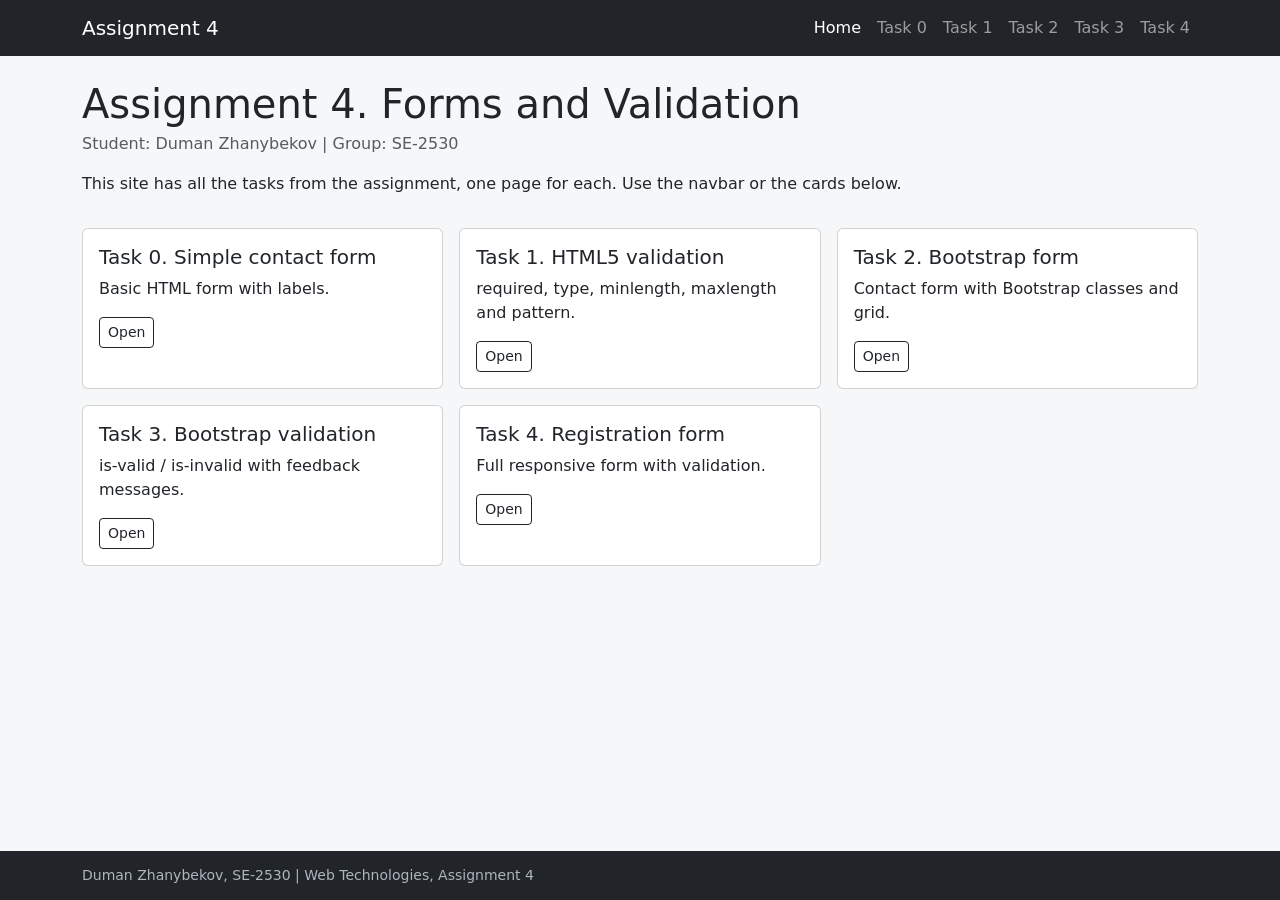
<file: index.html>
<!DOCTYPE html>
<html lang="en">
<head>
  <meta charset="UTF-8">
  <meta name="viewport" content="width=device-width, initial-scale=1">
  <title>Home | Assignment 4</title>
  <link href="https://cdn.jsdelivr.net/npm/bootstrap@5.3.3/dist/css/bootstrap.min.css" rel="stylesheet">
  <link href="css/style.css" rel="stylesheet">
</head>
<body>
  <nav class="navbar navbar-expand-lg navbar-dark bg-dark">
    <div class="container">
      <a class="navbar-brand" href="index.html">Assignment 4</a>
      <button class="navbar-toggler" type="button" data-bs-toggle="collapse" data-bs-target="#mainNav" aria-controls="mainNav" aria-expanded="false" aria-label="Toggle navigation">
        <span class="navbar-toggler-icon"></span>
      </button>
      <div class="collapse navbar-collapse" id="mainNav">
        <ul class="navbar-nav ms-auto">
          <li class="nav-item"><a class="nav-link active" href="index.html" aria-current="page">Home</a></li>
          <li class="nav-item"><a class="nav-link" href="task0.html">Task 0</a></li>
          <li class="nav-item"><a class="nav-link" href="task1.html">Task 1</a></li>
          <li class="nav-item"><a class="nav-link" href="task2.html">Task 2</a></li>
          <li class="nav-item"><a class="nav-link" href="task3.html">Task 3</a></li>
          <li class="nav-item"><a class="nav-link" href="task4.html">Task 4</a></li>
        </ul>
      </div>
    </div>
  </nav>

  <main class="container my-4">
    <h1 class="mb-1">Assignment 4. Forms and Validation</h1>
    <p class="text-muted">Student: Duman Zhanybekov | Group: SE-2530</p>
    <p>This site has all the tasks from the assignment, one page for each. Use the navbar or the cards below.</p>

    <div class="row g-3 mt-2">
      <div class="col-12 col-md-6 col-lg-4">
        <div class="card h-100">
          <div class="card-body">
            <h2 class="h5 card-title">Task 0. Simple contact form</h2>
            <p class="card-text">Basic HTML form with labels.</p>
            <a href="task0.html" class="btn btn-outline-dark btn-sm">Open</a>
          </div>
        </div>
      </div>
      <div class="col-12 col-md-6 col-lg-4">
        <div class="card h-100">
          <div class="card-body">
            <h2 class="h5 card-title">Task 1. HTML5 validation</h2>
            <p class="card-text">required, type, minlength, maxlength and pattern.</p>
            <a href="task1.html" class="btn btn-outline-dark btn-sm">Open</a>
          </div>
        </div>
      </div>
      <div class="col-12 col-md-6 col-lg-4">
        <div class="card h-100">
          <div class="card-body">
            <h2 class="h5 card-title">Task 2. Bootstrap form</h2>
            <p class="card-text">Contact form with Bootstrap classes and grid.</p>
            <a href="task2.html" class="btn btn-outline-dark btn-sm">Open</a>
          </div>
        </div>
      </div>
      <div class="col-12 col-md-6 col-lg-4">
        <div class="card h-100">
          <div class="card-body">
            <h2 class="h5 card-title">Task 3. Bootstrap validation</h2>
            <p class="card-text">is-valid / is-invalid with feedback messages.</p>
            <a href="task3.html" class="btn btn-outline-dark btn-sm">Open</a>
          </div>
        </div>
      </div>
      <div class="col-12 col-md-6 col-lg-4">
        <div class="card h-100">
          <div class="card-body">
            <h2 class="h5 card-title">Task 4. Registration form</h2>
            <p class="card-text">Full responsive form with validation.</p>
            <a href="task4.html" class="btn btn-outline-dark btn-sm">Open</a>
          </div>
        </div>
      </div>
    </div>
  </main>

  <footer class="footer-bar">
    <div class="container">Duman Zhanybekov, SE-2530 | Web Technologies, Assignment 4</div>
  </footer>

  <script src="https://cdn.jsdelivr.net/npm/bootstrap@5.3.3/dist/js/bootstrap.bundle.min.js"></script>
</body>
</html>
</file>
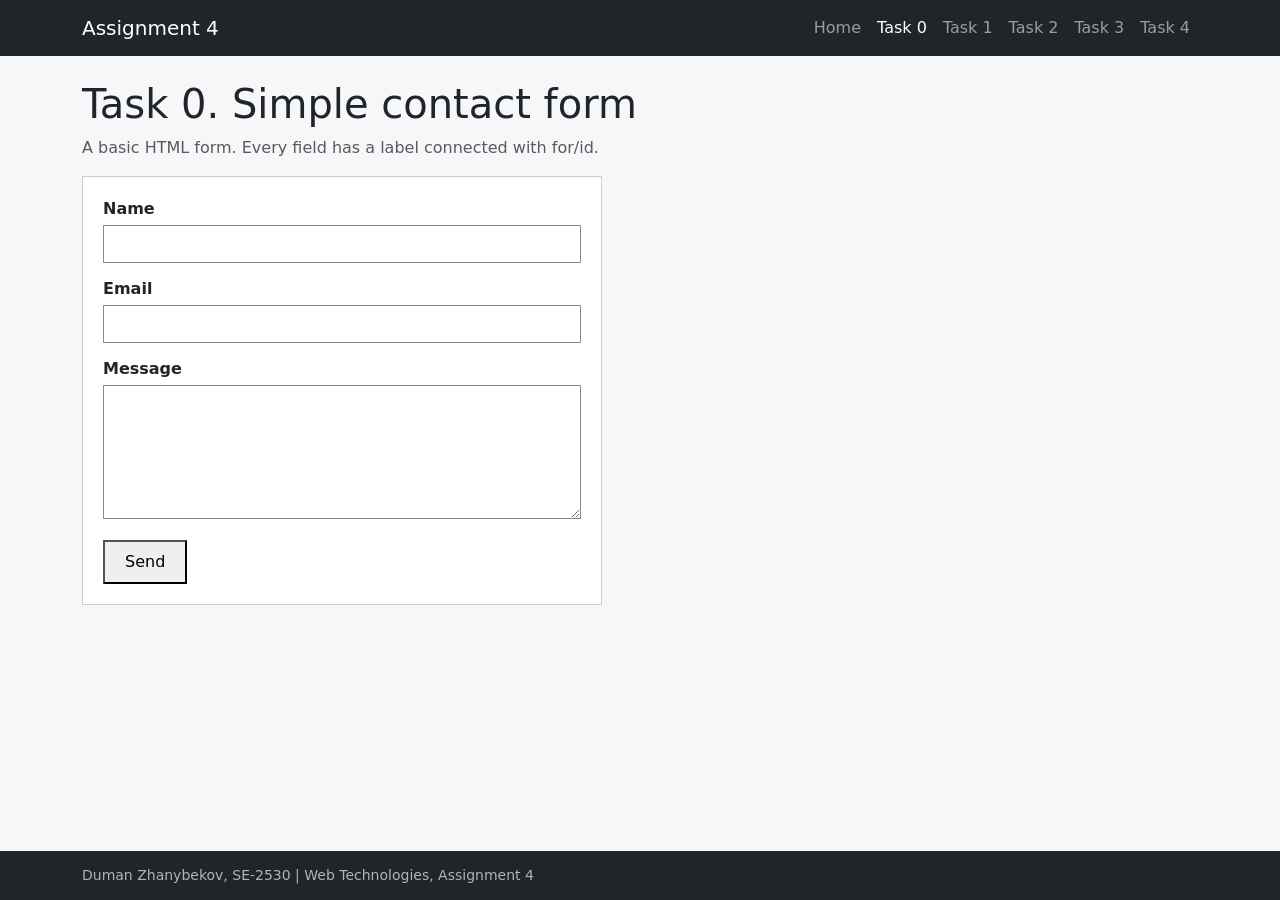
<file: task0.html>
<!DOCTYPE html>
<html lang="en">
<head>
  <meta charset="UTF-8">
  <meta name="viewport" content="width=device-width, initial-scale=1">
  <title>Task 0 | Assignment 4</title>
  <link href="https://cdn.jsdelivr.net/npm/bootstrap@5.3.3/dist/css/bootstrap.min.css" rel="stylesheet">
  <link href="css/style.css" rel="stylesheet">
</head>
<body>
  <nav class="navbar navbar-expand-lg navbar-dark bg-dark">
    <div class="container">
      <a class="navbar-brand" href="index.html">Assignment 4</a>
      <button class="navbar-toggler" type="button" data-bs-toggle="collapse" data-bs-target="#mainNav" aria-controls="mainNav" aria-expanded="false" aria-label="Toggle navigation">
        <span class="navbar-toggler-icon"></span>
      </button>
      <div class="collapse navbar-collapse" id="mainNav">
        <ul class="navbar-nav ms-auto">
          <li class="nav-item"><a class="nav-link" href="index.html">Home</a></li>
          <li class="nav-item"><a class="nav-link active" href="task0.html" aria-current="page">Task 0</a></li>
          <li class="nav-item"><a class="nav-link" href="task1.html">Task 1</a></li>
          <li class="nav-item"><a class="nav-link" href="task2.html">Task 2</a></li>
          <li class="nav-item"><a class="nav-link" href="task3.html">Task 3</a></li>
          <li class="nav-item"><a class="nav-link" href="task4.html">Task 4</a></li>
        </ul>
      </div>
    </div>
  </nav>

  <main class="container my-4">
    <h1>Task 0. Simple contact form</h1>
    <p class="text-muted">A basic HTML form. Every field has a label connected with for/id.</p>

    <form class="plain-form" action="#" method="post">
      <div class="field">
        <label for="name">Name</label>
        <input type="text" id="name" name="name">
      </div>

      <div class="field">
        <label for="email">Email</label>
        <input type="email" id="email" name="email">
      </div>

      <div class="field">
        <label for="message">Message</label>
        <textarea id="message" name="message" rows="5"></textarea>
      </div>

      <button type="submit">Send</button>
    </form>
  </main>

  <footer class="footer-bar">
    <div class="container">Duman Zhanybekov, SE-2530 | Web Technologies, Assignment 4</div>
  </footer>

  <script src="https://cdn.jsdelivr.net/npm/bootstrap@5.3.3/dist/js/bootstrap.bundle.min.js"></script>
</body>
</html>
</file>
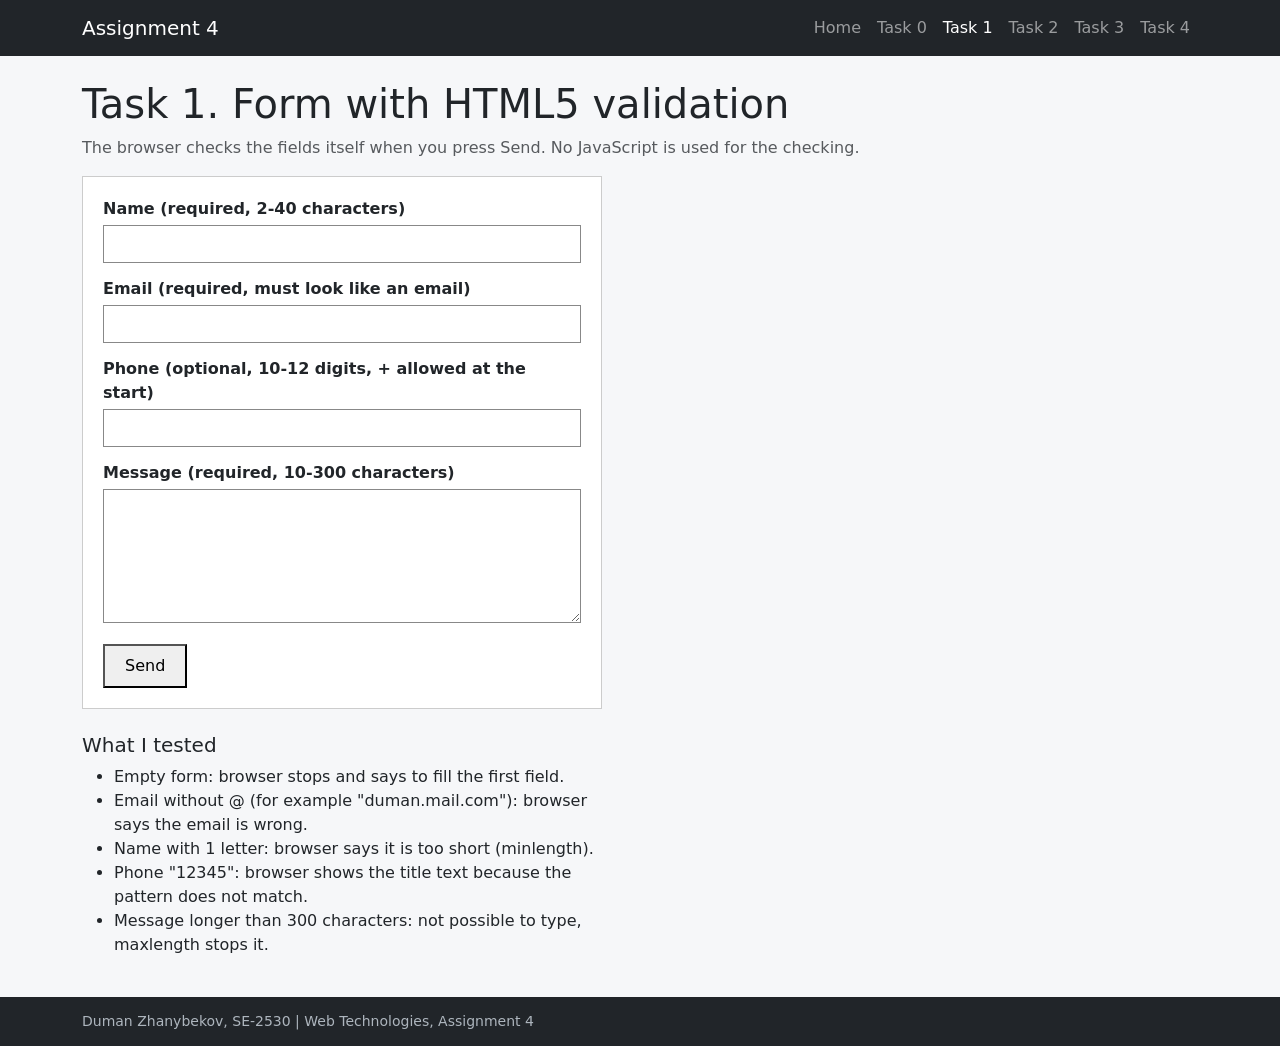
<file: task1.html>
<!DOCTYPE html>
<html lang="en">
<head>
  <meta charset="UTF-8">
  <meta name="viewport" content="width=device-width, initial-scale=1">
  <title>Task 1 | Assignment 4</title>
  <link href="https://cdn.jsdelivr.net/npm/bootstrap@5.3.3/dist/css/bootstrap.min.css" rel="stylesheet">
  <link href="css/style.css" rel="stylesheet">
</head>
<body>
  <nav class="navbar navbar-expand-lg navbar-dark bg-dark">
    <div class="container">
      <a class="navbar-brand" href="index.html">Assignment 4</a>
      <button class="navbar-toggler" type="button" data-bs-toggle="collapse" data-bs-target="#mainNav" aria-controls="mainNav" aria-expanded="false" aria-label="Toggle navigation">
        <span class="navbar-toggler-icon"></span>
      </button>
      <div class="collapse navbar-collapse" id="mainNav">
        <ul class="navbar-nav ms-auto">
          <li class="nav-item"><a class="nav-link" href="index.html">Home</a></li>
          <li class="nav-item"><a class="nav-link" href="task0.html">Task 0</a></li>
          <li class="nav-item"><a class="nav-link active" href="task1.html" aria-current="page">Task 1</a></li>
          <li class="nav-item"><a class="nav-link" href="task2.html">Task 2</a></li>
          <li class="nav-item"><a class="nav-link" href="task3.html">Task 3</a></li>
          <li class="nav-item"><a class="nav-link" href="task4.html">Task 4</a></li>
        </ul>
      </div>
    </div>
  </nav>

  <main class="container my-4">
    <h1>Task 1. Form with HTML5 validation</h1>
    <p class="text-muted">The browser checks the fields itself when you press Send. No JavaScript is used for the checking.</p>

    <form class="plain-form" id="form1" action="#" method="post">
      <div class="field">
        <label for="name">Name (required, 2-40 characters)</label>
        <input type="text" id="name" name="name" required minlength="2" maxlength="40">
      </div>

      <div class="field">
        <label for="email">Email (required, must look like an email)</label>
        <input type="email" id="email" name="email" required maxlength="60">
      </div>

      <div class="field">
        <label for="phone">Phone (optional, 10-12 digits, + allowed at the start)</label>
        <input type="tel" id="phone" name="phone" pattern="\+?[0-9]{10,12}" title="10 to 12 digits, for example +77011234567">
      </div>

      <div class="field">
        <label for="message">Message (required, 10-300 characters)</label>
        <textarea id="message" name="message" rows="5" required minlength="10" maxlength="300"></textarea>
      </div>

      <button type="submit">Send</button>
    </form>

    <div id="ok" class="ok-box" hidden>All fields are valid, the form was accepted.</div>

    <div class="test-box">
      <h2>What I tested</h2>
      <ul>
        <li>Empty form: browser stops and says to fill the first field.</li>
        <li>Email without @ (for example "duman.mail.com"): browser says the email is wrong.</li>
        <li>Name with 1 letter: browser says it is too short (minlength).</li>
        <li>Phone "12345": browser shows the title text because the pattern does not match.</li>
        <li>Message longer than 300 characters: not possible to type, maxlength stops it.</li>
      </ul>
    </div>
  </main>

  <footer class="footer-bar">
    <div class="container">Duman Zhanybekov, SE-2530 | Web Technologies, Assignment 4</div>
  </footer>

  <script src="https://cdn.jsdelivr.net/npm/bootstrap@5.3.3/dist/js/bootstrap.bundle.min.js"></script>
<script src="js/task1.js"></script>
</body>
</html>
</file>
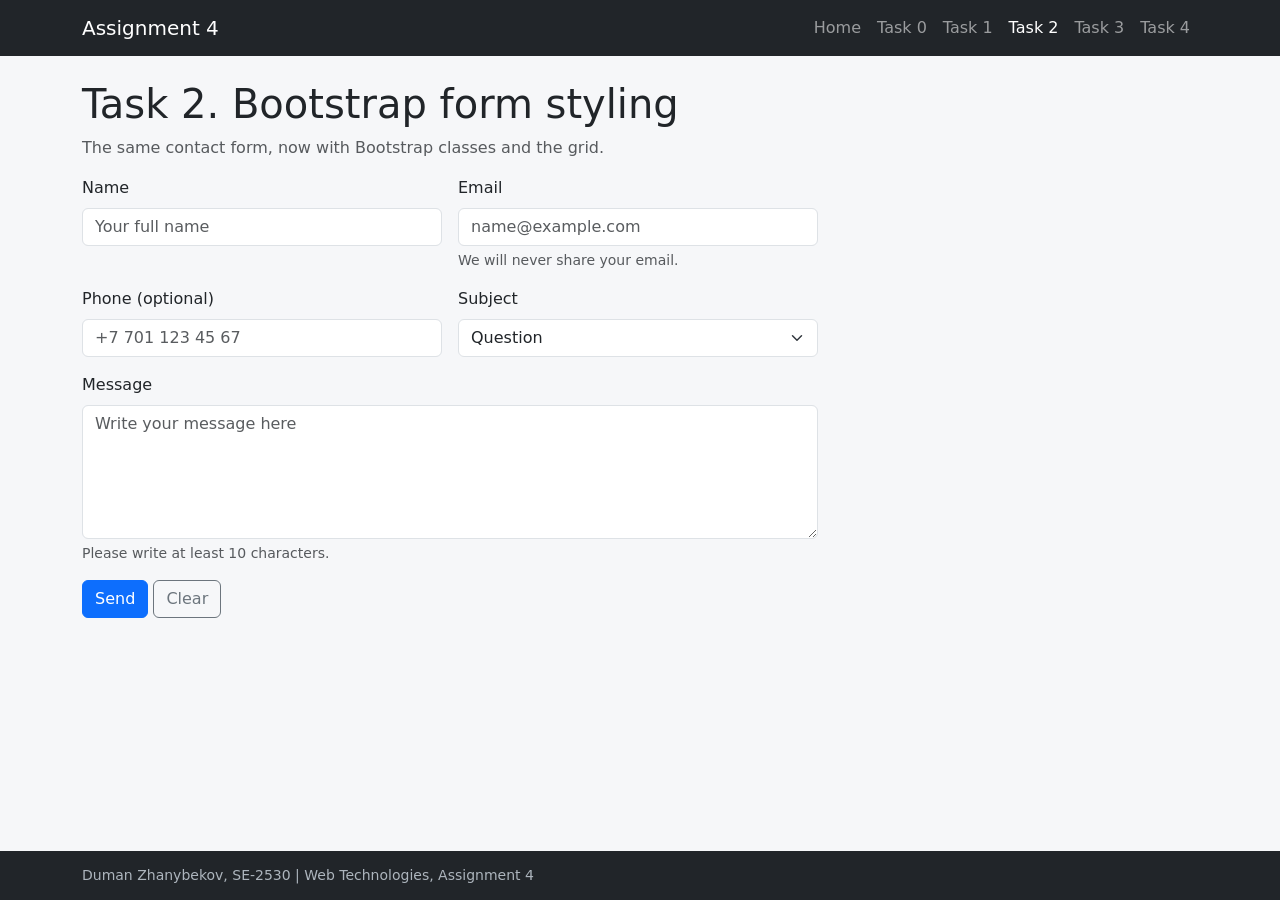
<file: task2.html>
<!DOCTYPE html>
<html lang="en">
<head>
  <meta charset="UTF-8">
  <meta name="viewport" content="width=device-width, initial-scale=1">
  <title>Task 2 | Assignment 4</title>
  <link href="https://cdn.jsdelivr.net/npm/bootstrap@5.3.3/dist/css/bootstrap.min.css" rel="stylesheet">
  <link href="css/style.css" rel="stylesheet">
</head>
<body>
  <nav class="navbar navbar-expand-lg navbar-dark bg-dark">
    <div class="container">
      <a class="navbar-brand" href="index.html">Assignment 4</a>
      <button class="navbar-toggler" type="button" data-bs-toggle="collapse" data-bs-target="#mainNav" aria-controls="mainNav" aria-expanded="false" aria-label="Toggle navigation">
        <span class="navbar-toggler-icon"></span>
      </button>
      <div class="collapse navbar-collapse" id="mainNav">
        <ul class="navbar-nav ms-auto">
          <li class="nav-item"><a class="nav-link" href="index.html">Home</a></li>
          <li class="nav-item"><a class="nav-link" href="task0.html">Task 0</a></li>
          <li class="nav-item"><a class="nav-link" href="task1.html">Task 1</a></li>
          <li class="nav-item"><a class="nav-link active" href="task2.html" aria-current="page">Task 2</a></li>
          <li class="nav-item"><a class="nav-link" href="task3.html">Task 3</a></li>
          <li class="nav-item"><a class="nav-link" href="task4.html">Task 4</a></li>
        </ul>
      </div>
    </div>
  </nav>

  <main class="container my-4">
    <h1>Task 2. Bootstrap form styling</h1>
    <p class="text-muted">The same contact form, now with Bootstrap classes and the grid.</p>

    <div class="row">
      <div class="col-12 col-lg-8">
        <form id="form2" action="#" method="post">
          <div class="row g-3">
            <div class="col-12 col-md-6">
              <label for="name" class="form-label">Name</label>
              <input type="text" class="form-control" id="name" name="name" placeholder="Your full name">
            </div>

            <div class="col-12 col-md-6">
              <label for="email" class="form-label">Email</label>
              <input type="email" class="form-control" id="email" name="email" placeholder="name@example.com" aria-describedby="emailHelp">
              <div id="emailHelp" class="form-text">We will never share your email.</div>
            </div>

            <div class="col-12 col-md-6">
              <label for="phone" class="form-label">Phone (optional)</label>
              <input type="tel" class="form-control" id="phone" name="phone" placeholder="+7 701 123 45 67">
            </div>

            <div class="col-12 col-md-6">
              <label for="subject" class="form-label">Subject</label>
              <select class="form-select" id="subject" name="subject">
                <option selected>Question</option>
                <option>Feedback</option>
                <option>Problem</option>
                <option>Other</option>
              </select>
            </div>

            <div class="col-12">
              <label for="message" class="form-label">Message</label>
              <textarea class="form-control" id="message" name="message" rows="5" placeholder="Write your message here" aria-describedby="msgHelp"></textarea>
              <div id="msgHelp" class="form-text">Please write at least 10 characters.</div>
            </div>

            <div class="col-12">
              <button type="submit" class="btn btn-primary">Send</button>
              <button type="reset" class="btn btn-outline-secondary">Clear</button>
            </div>
          </div>
        </form>
      </div>
    </div>
  </main>

  <footer class="footer-bar">
    <div class="container">Duman Zhanybekov, SE-2530 | Web Technologies, Assignment 4</div>
  </footer>

  <script src="https://cdn.jsdelivr.net/npm/bootstrap@5.3.3/dist/js/bootstrap.bundle.min.js"></script>
<script src="js/task2.js"></script>
</body>
</html>
</file>
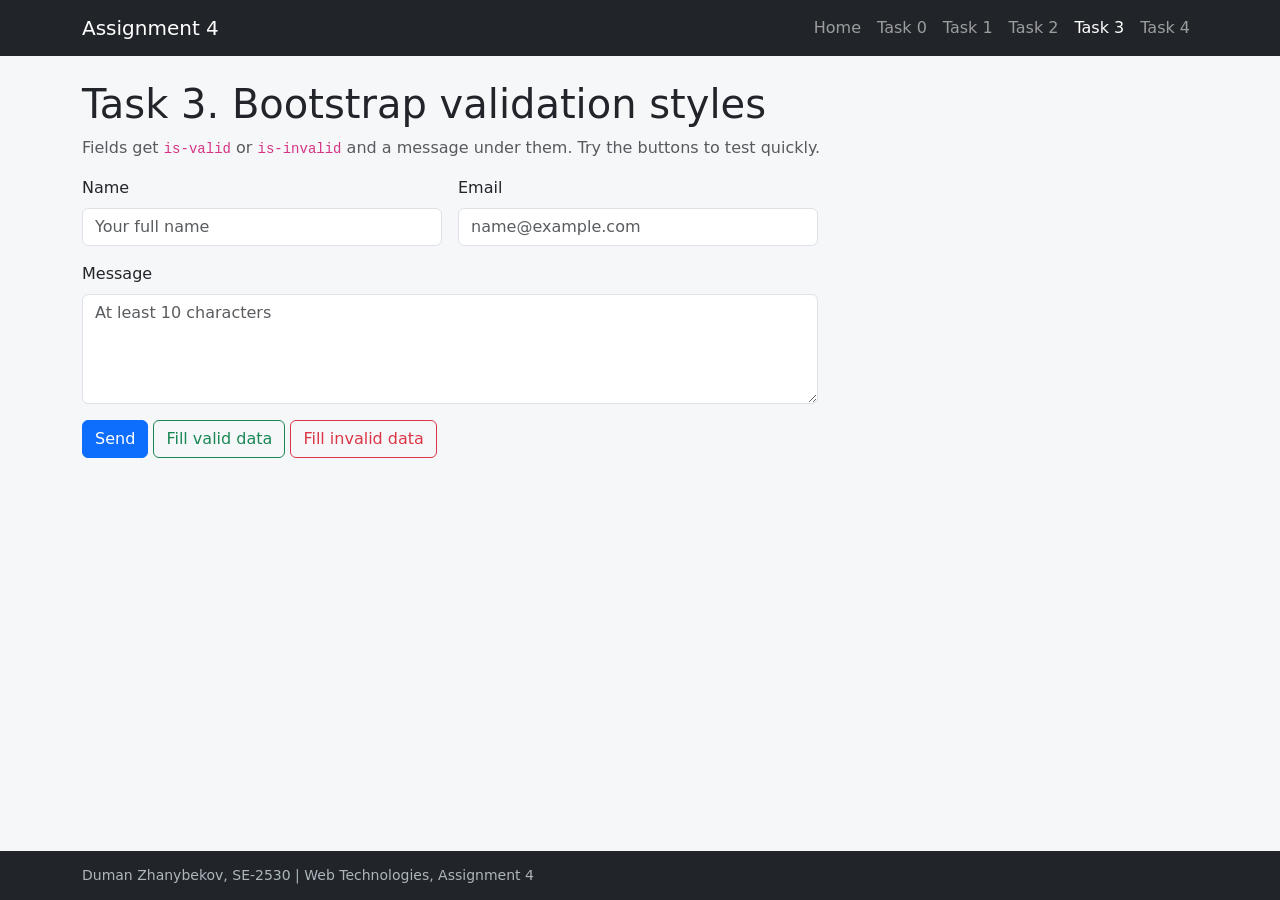
<file: task3.html>
<!DOCTYPE html>
<html lang="en">
<head>
  <meta charset="UTF-8">
  <meta name="viewport" content="width=device-width, initial-scale=1">
  <title>Task 3 | Assignment 4</title>
  <link href="https://cdn.jsdelivr.net/npm/bootstrap@5.3.3/dist/css/bootstrap.min.css" rel="stylesheet">
  <link href="css/style.css" rel="stylesheet">
</head>
<body>
  <nav class="navbar navbar-expand-lg navbar-dark bg-dark">
    <div class="container">
      <a class="navbar-brand" href="index.html">Assignment 4</a>
      <button class="navbar-toggler" type="button" data-bs-toggle="collapse" data-bs-target="#mainNav" aria-controls="mainNav" aria-expanded="false" aria-label="Toggle navigation">
        <span class="navbar-toggler-icon"></span>
      </button>
      <div class="collapse navbar-collapse" id="mainNav">
        <ul class="navbar-nav ms-auto">
          <li class="nav-item"><a class="nav-link" href="index.html">Home</a></li>
          <li class="nav-item"><a class="nav-link" href="task0.html">Task 0</a></li>
          <li class="nav-item"><a class="nav-link" href="task1.html">Task 1</a></li>
          <li class="nav-item"><a class="nav-link" href="task2.html">Task 2</a></li>
          <li class="nav-item"><a class="nav-link active" href="task3.html" aria-current="page">Task 3</a></li>
          <li class="nav-item"><a class="nav-link" href="task4.html">Task 4</a></li>
        </ul>
      </div>
    </div>
  </nav>

  <main class="container my-4">
    <h1>Task 3. Bootstrap validation styles</h1>
    <p class="text-muted">Fields get <code>is-valid</code> or <code>is-invalid</code> and a message under them. Try the buttons to test quickly.</p>

    <div class="row">
      <div class="col-12 col-lg-8">
        <form id="form3" novalidate>
          <div class="row g-3">
            <div class="col-12 col-md-6">
              <label for="name" class="form-label">Name</label>
              <input type="text" class="form-control" id="name" name="name" placeholder="Your full name" required minlength="2" data-required="Name is required">
              <div class="valid-feedback">Looks good!</div>
              <div class="invalid-feedback"></div>
            </div>

            <div class="col-12 col-md-6">
              <label for="email" class="form-label">Email</label>
              <input type="email" class="form-control" id="email" name="email" placeholder="name@example.com" required data-required="Email is required">
              <div class="valid-feedback">Looks good!</div>
              <div class="invalid-feedback"></div>
            </div>

            <div class="col-12">
              <label for="message" class="form-label">Message</label>
              <textarea class="form-control" id="message" name="message" rows="4" placeholder="At least 10 characters" required minlength="10" data-required="Message is required"></textarea>
              <div class="valid-feedback">Looks good!</div>
              <div class="invalid-feedback"></div>
            </div>

            <div class="col-12">
              <button type="submit" class="btn btn-primary">Send</button>
              <button type="button" class="btn btn-outline-success" id="fillGood">Fill valid data</button>
              <button type="button" class="btn btn-outline-danger" id="fillBad">Fill invalid data</button>
            </div>
          </div>
        </form>

        <div id="okBox" class="alert alert-success mt-3 d-none" role="alert">Everything is valid. The message is ready to send.</div>
      </div>
    </div>
  </main>

  <footer class="footer-bar">
    <div class="container">Duman Zhanybekov, SE-2530 | Web Technologies, Assignment 4</div>
  </footer>

  <script src="https://cdn.jsdelivr.net/npm/bootstrap@5.3.3/dist/js/bootstrap.bundle.min.js"></script>
<script src="js/task3.js"></script>
</body>
</html>
</file>
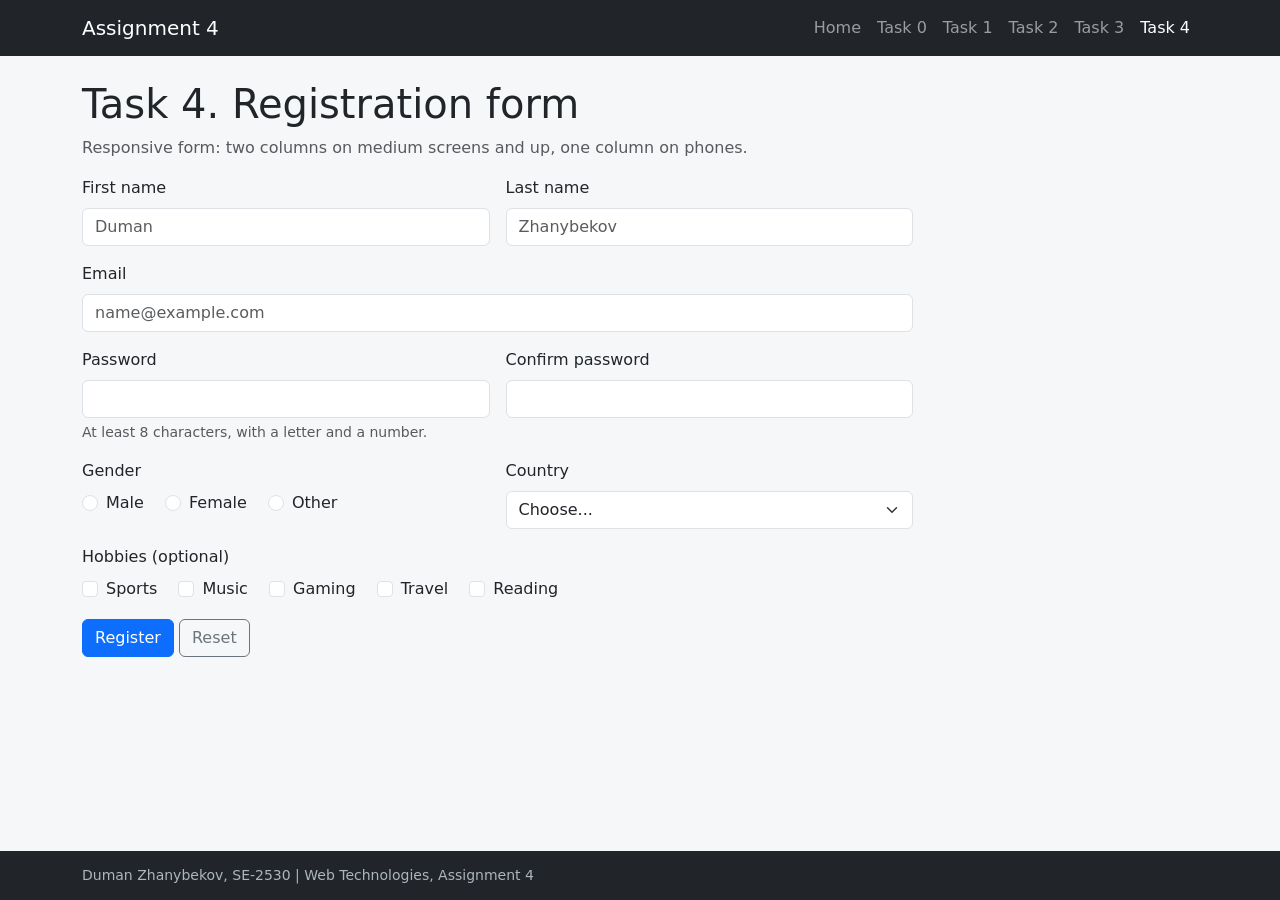
<file: task4.html>
<!DOCTYPE html>
<html lang="en">
<head>
  <meta charset="UTF-8">
  <meta name="viewport" content="width=device-width, initial-scale=1">
  <title>Task 4 | Assignment 4</title>
  <link href="https://cdn.jsdelivr.net/npm/bootstrap@5.3.3/dist/css/bootstrap.min.css" rel="stylesheet">
  <link href="css/style.css" rel="stylesheet">
</head>
<body>
  <nav class="navbar navbar-expand-lg navbar-dark bg-dark">
    <div class="container">
      <a class="navbar-brand" href="index.html">Assignment 4</a>
      <button class="navbar-toggler" type="button" data-bs-toggle="collapse" data-bs-target="#mainNav" aria-controls="mainNav" aria-expanded="false" aria-label="Toggle navigation">
        <span class="navbar-toggler-icon"></span>
      </button>
      <div class="collapse navbar-collapse" id="mainNav">
        <ul class="navbar-nav ms-auto">
          <li class="nav-item"><a class="nav-link" href="index.html">Home</a></li>
          <li class="nav-item"><a class="nav-link" href="task0.html">Task 0</a></li>
          <li class="nav-item"><a class="nav-link" href="task1.html">Task 1</a></li>
          <li class="nav-item"><a class="nav-link" href="task2.html">Task 2</a></li>
          <li class="nav-item"><a class="nav-link" href="task3.html">Task 3</a></li>
          <li class="nav-item"><a class="nav-link active" href="task4.html" aria-current="page">Task 4</a></li>
        </ul>
      </div>
    </div>
  </nav>

  <main class="container my-4">
    <h1>Task 4. Registration form</h1>
    <p class="text-muted">Responsive form: two columns on medium screens and up, one column on phones.</p>

    <div class="row">
      <div class="col-12 col-lg-9">
        <form id="regForm" novalidate>
          <div class="row g-3">
            <div class="col-12 col-md-6">
              <label for="fname" class="form-label">First name</label>
              <input type="text" class="form-control" id="fname" name="fname" placeholder="Duman" required minlength="2" data-required="First name is required">
              <div class="valid-feedback">Looks good!</div>
              <div class="invalid-feedback"></div>
            </div>

            <div class="col-12 col-md-6">
              <label for="lname" class="form-label">Last name</label>
              <input type="text" class="form-control" id="lname" name="lname" placeholder="Zhanybekov" required minlength="2" data-required="Last name is required">
              <div class="valid-feedback">Looks good!</div>
              <div class="invalid-feedback"></div>
            </div>

            <div class="col-12">
              <label for="email" class="form-label">Email</label>
              <input type="email" class="form-control" id="email" name="email" placeholder="name@example.com" required data-required="Email is required">
              <div class="valid-feedback">Looks good!</div>
              <div class="invalid-feedback"></div>
            </div>

            <div class="col-12 col-md-6">
              <label for="password" class="form-label">Password</label>
              <input type="password" class="form-control" id="password" name="password" required minlength="8" pattern="(?=.*[A-Za-z])(?=.*[0-9]).{8,}" aria-describedby="passHelp" data-required="Password is required">
              <div id="passHelp" class="form-text">At least 8 characters, with a letter and a number.</div>
              <div class="valid-feedback">Looks good!</div>
              <div class="invalid-feedback"></div>
            </div>

            <div class="col-12 col-md-6">
              <label for="confirm" class="form-label">Confirm password</label>
              <input type="password" class="form-control" id="confirm" name="confirm" required data-required="Please confirm your password">
              <div class="valid-feedback">Passwords match.</div>
              <div class="invalid-feedback"></div>
            </div>

            <div class="col-12 col-md-6">
              <span class="form-label d-block">Gender</span>
              <div class="form-check form-check-inline">
                <input class="form-check-input" type="radio" name="gender" id="male" value="male" required>
                <label class="form-check-label" for="male">Male</label>
              </div>
              <div class="form-check form-check-inline">
                <input class="form-check-input" type="radio" name="gender" id="female" value="female">
                <label class="form-check-label" for="female">Female</label>
              </div>
              <div class="form-check form-check-inline">
                <input class="form-check-input" type="radio" name="gender" id="other" value="other">
                <label class="form-check-label" for="other">Other</label>
              </div>
              <div class="invalid-feedback" id="genderFb">Please choose one option.</div>
            </div>

            <div class="col-12 col-md-6">
              <label for="country" class="form-label">Country</label>
              <select class="form-select" id="country" name="country" required data-required="Please choose a country">
                <option value="" selected disabled>Choose...</option>
                <option>Kazakhstan</option>
                <option>Canada</option>
                <option>Germany</option>
                <option>United States</option>
                <option>United Kingdom</option>
                <option>Other</option>
              </select>
              <div class="valid-feedback">Looks good!</div>
              <div class="invalid-feedback"></div>
            </div>

            <div class="col-12">
              <span class="form-label d-block">Hobbies (optional)</span>
              <div class="form-check form-check-inline">
                <input class="form-check-input" type="checkbox" name="hobbies" id="h1" value="sports">
                <label class="form-check-label" for="h1">Sports</label>
              </div>
              <div class="form-check form-check-inline">
                <input class="form-check-input" type="checkbox" name="hobbies" id="h2" value="music">
                <label class="form-check-label" for="h2">Music</label>
              </div>
              <div class="form-check form-check-inline">
                <input class="form-check-input" type="checkbox" name="hobbies" id="h3" value="gaming">
                <label class="form-check-label" for="h3">Gaming</label>
              </div>
              <div class="form-check form-check-inline">
                <input class="form-check-input" type="checkbox" name="hobbies" id="h4" value="travel">
                <label class="form-check-label" for="h4">Travel</label>
              </div>
              <div class="form-check form-check-inline">
                <input class="form-check-input" type="checkbox" name="hobbies" id="h5" value="reading">
                <label class="form-check-label" for="h5">Reading</label>
              </div>
            </div>

            <div class="col-12">
              <button type="submit" class="btn btn-primary">Register</button>
              <button type="reset" class="btn btn-outline-secondary">Reset</button>
            </div>
          </div>
        </form>

        <div id="okBox" class="alert alert-success mt-3 d-none" role="alert"></div>
      </div>
    </div>
  </main>

  <footer class="footer-bar">
    <div class="container">Duman Zhanybekov, SE-2530 | Web Technologies, Assignment 4</div>
  </footer>

  <script src="https://cdn.jsdelivr.net/npm/bootstrap@5.3.3/dist/js/bootstrap.bundle.min.js"></script>
<script src="js/task4.js"></script>
</body>
</html>
</file>
<file: css/style.css>
body {
  background-color: #f6f7f9;
  min-height: 100vh;
  display: flex;
  flex-direction: column;
}

main {
  flex: 1;
}

.footer-bar {
  background-color: #212529;
  color: #adb5bd;
  padding: 14px 0;
  font-size: 14px;
}

/* plain form for task 0 and 1 (no bootstrap form classes) */
.plain-form {
  max-width: 520px;
  background: #fff;
  border: 1px solid #ccc;
  padding: 20px;
}

.plain-form .field {
  margin-bottom: 14px;
}

.plain-form label {
  display: block;
  margin-bottom: 4px;
  font-weight: bold;
}

.plain-form input,
.plain-form textarea {
  width: 100%;
  padding: 6px 8px;
  border: 1px solid #888;
  font-size: 16px;
  font-family: inherit;
}

.plain-form button {
  padding: 8px 20px;
  font-size: 16px;
  cursor: pointer;
}

.ok-box {
  max-width: 520px;
  margin-top: 14px;
  padding: 10px 14px;
  background: #d1e7dd;
  border: 1px solid #a3cfbb;
}

.test-box {
  max-width: 520px;
  margin-top: 24px;
}

.test-box h2 {
  font-size: 20px;
}
</file>
